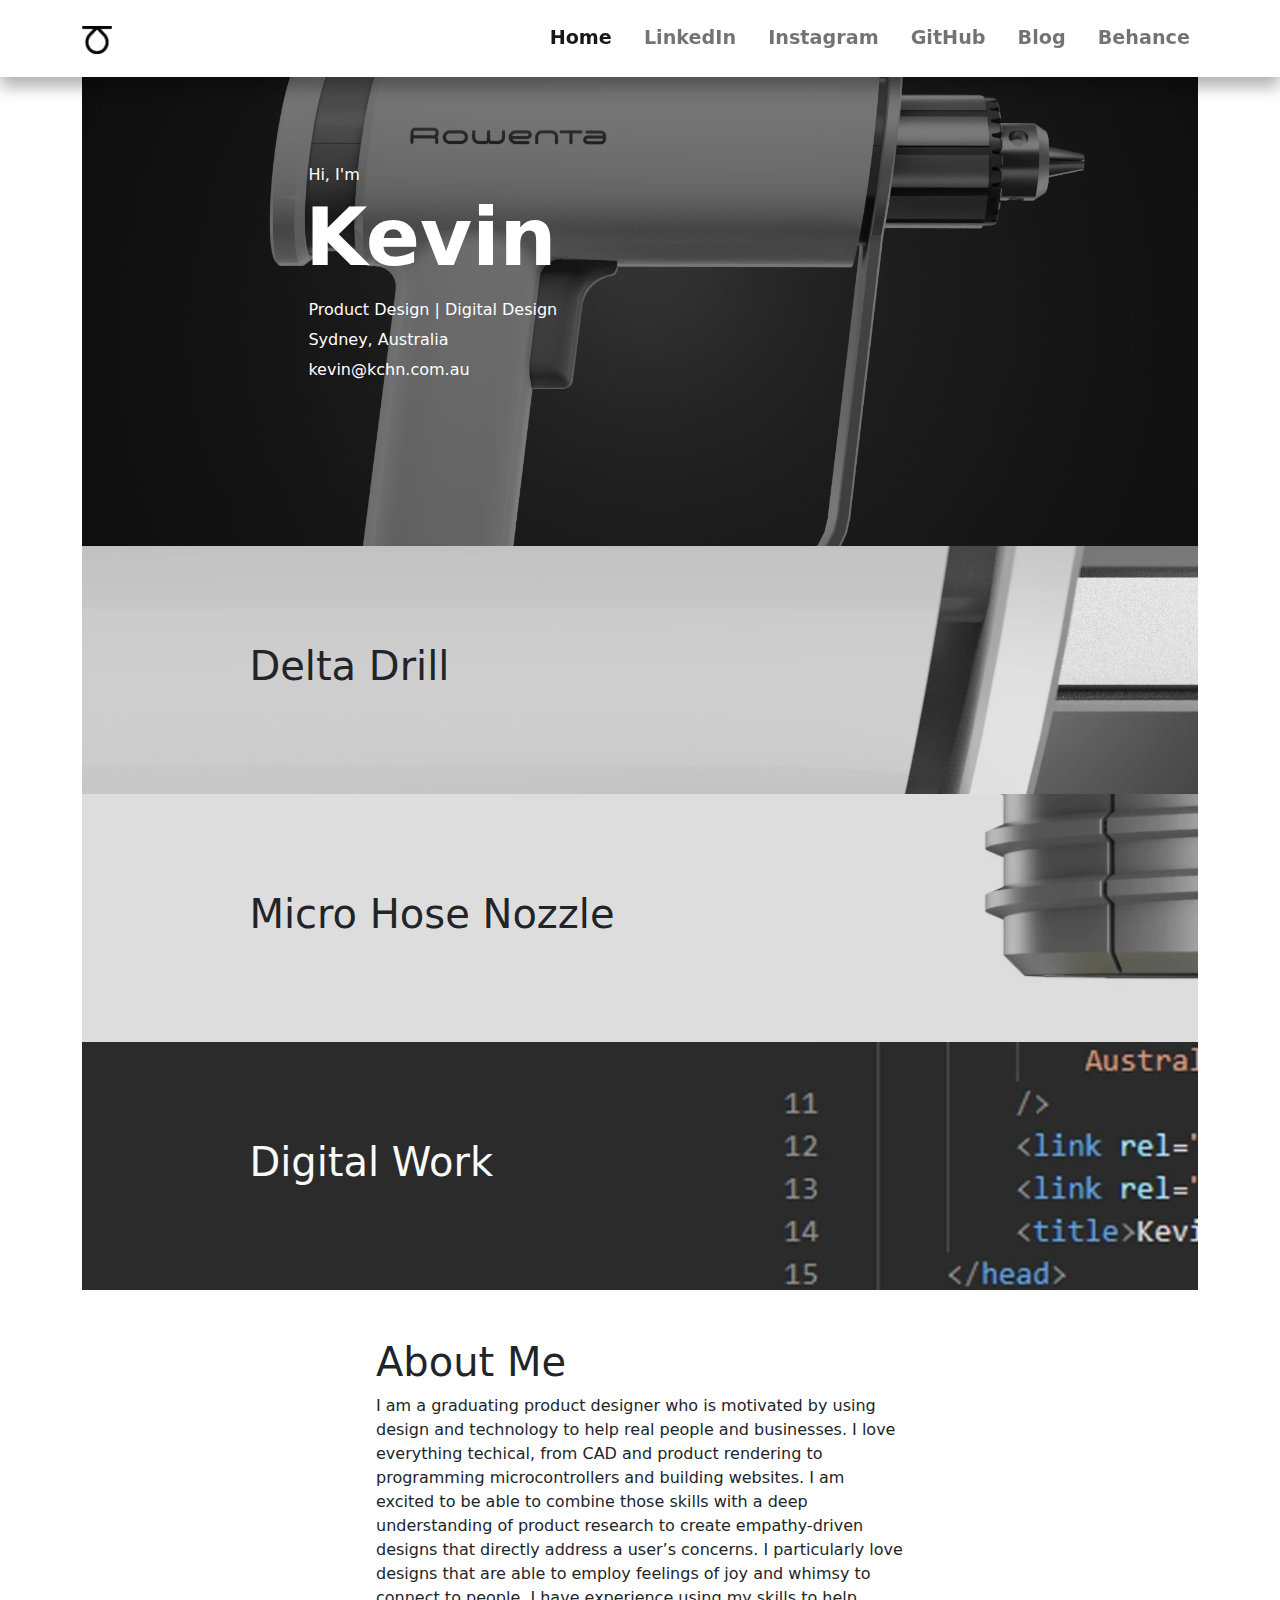
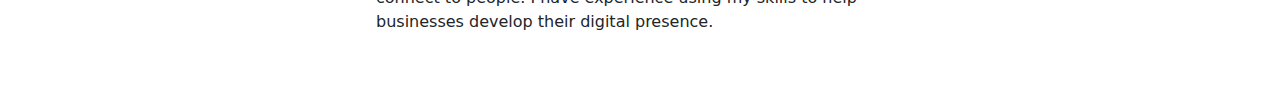
<file: index.html>
<!DOCTYPE html>
<html lang="en">
	<head>
		<!-- Required meta tags -->
		<meta charset="UTF-8" />
		<meta http-equiv="X-UA-Compatible" content="IE=edge" />
		<meta name="viewport" content="width=device-width, initial-scale=1.0" />
		<meta
			name="description"
			content="Kevin Chen is a graduating Product Designer from Sydney, Australia."
		/>
		<link rel="stylesheet" href="css/bootstrap.css" />
		<link rel="stylesheet" href="styles.css" />
		<title>Kevin Chen | Designer</title>
	</head>

	<body>
		<div class="navbar fixed-top navbar-expand-xl bg-white navbar-light">
			<!-- brand logo -->
			<div class="container-xl">
				<a href="index.html" class="navbar-brand">
					<img
						src="images/logo2_black_outline.webp"
						alt="kevin's logo"
						width="30rem"
					/>
				</a>
				<button
					class="navbar-toggler"
					type="button"
					data-bs-toggle="collapse"
					data-bs-target="#navbarResponsive"
					aria-controls="navbarResponsive"
					aria-expanded="false"
					aria-label="toggle Navigation"
				>
					<span class="navbar-toggler-icon"></span>
				</button>

				<!-- nav links content -->
				<div class="collapse navbar-collapse" id="navbarResponsive">
					<ul class="navbar-nav ms-auto">
						<li class="nav-item">
							<a href="index.html" class="nav-link active"
								>Home</a
							>
						</li>
						<li class="nav-item">
							<a
								href="https://www.linkedin.com/in/kevinchen-1/"
								class="nav-link"
								target="_blank"
								>LinkedIn</a
							>
						</li>
						<li class="nav-item">
							<a
								href="https://www.instagram.com/kchndesign/"
								class="nav-link"
								target="_blank"
								>Instagram</a
							>
						</li>
						<li class="nav-item">
							<a
								href="https://github.com/kchndesign"
								class="nav-link"
								target="_blank"
								>GitHub</a
							>
						</li>
						<li class="nav-item">
							<a
								href="https://blog.kchn.com.au"
								class="nav-link"
								target="_blank"
								>Blog</a
							>
						</li>
						<li class="nav-item">
							<a
								href="https://www.behance.net/_kevinchen"
								class="nav-link"
								target="_blank"
								>Behance</a
							>
						</li>
					</ul>
				</div>
			</div>
		</div>

		<div class="container-xl">
			<div id="bigboy">
				<div id="backgroundColour">
					<div id="leftbig">
						<p>Hi, I'm</p>
						<h1>Kevin</h1>
						<p>Product Design | Digital Design</p>
						<p>Sydney, Australia</p>
						<p>kevin@kchn.com.au</p>
					</div>
				</div>
			</div>

			<div id="project1">
				<a
					class="text-decoration-none text-dark"
					href="#modal1"
					data-bs-toggle="modal"
					data-bs-target="#modal1"
				>
					<div class="hover-background-color">
						<h1>Delta Drill</h1>
					</div>
				</a>
			</div>
			<div id="project2">
				<a
					class="text-decoration-none text-dark"
					href="#modal2"
					data-bs-target="#modal2"
					data-bs-toggle="modal"
				>
					<div class="hover-background-color">
						<h1>Micro Hose Nozzle</h1>
					</div>
				</a>
			</div>
			<div id="project3">
				<a
					class="text-decoration-none text-light"
					href="digitalwork.html"
				>
					<div class="hover-background-color">
						<h1>Digital Work</h1>
					</div>
				</a>
			</div>

			<div class="p-3 py-5 mx-auto" id="aboutMe">
				<h1>About Me</h1>
				<p>
					I am a graduating product designer who is motivated by using
					design and technology to help real people and businesses. I
					love everything techical, from CAD and product rendering to
					programming microcontrollers and building websites. I am
					excited to be able to combine those skills with a deep
					understanding of product research to create empathy-driven
					designs that directly address a user’s concerns. I
					particularly love designs that are able to employ feelings
					of joy and whimsy to connect to people. I have experience
					using my skills to help businesses develop their digital
					presence.
				</p>
			</div>
		</div>

		<!-- modal section -->

		<div
			class="modal fade"
			id="modal1"
			tabindex="-1"
			aria-labelledby="Delta Drill Project"
			aria-hidden="true"
		>
			<div
				class="
					modal-dialog
					modal-dialog-scrollable
					modal-xl
					modal-fullscreen-xl-down
				"
			>
				<!-- close button for modal outside everything else to stick in the top right -->

				<div class="modal-content">
					<a
						class="modal-close"
						data-bs-toggle="modal"
						data-bs-target="#modal1"
						aria-label="Close"
					>
						<img src="images/x.svg" alt="Close Button" />
					</a>
					<div class="modal-body">
						<h1>Delta Drill</h1>
						<p>
							This ‘Rowenta’ Drill concept was designed as a
							response to a brief that required me to imagine if
							Rowenta sold a power drill. It was an exercise that
							was both aesthetically and technically challenging,
							as we were required to design around a predetermined
							electro-mechanical package.
						</p>

						<img
							src="/images/DeltaDrill/drill1.webp"
							alt="Drill Profile Image"
						/>
						<img
							src="/images/DeltaDrill/drill12.webp"
							alt="Drill Side Image"
						/>
						<img
							src="/images/DeltaDrill/drill3.webp"
							alt="Drill close up detail front vents."
						/>
						<img
							src="/images/DeltaDrill/drill4.webp"
							alt="Drill close up detail rear vents."
						/>
						<img
							src="/images/DeltaDrill/drill5.webp"
							alt="Section view line drawing."
						/>
						<img
							src="/images/DeltaDrill/drill6.webp"
							alt="Exploded diagram line drawing."
						/>
						<img
							src="/images/DeltaDrill/drill7.webp"
							alt="Photo of a foam model."
						/>
					</div>
				</div>
			</div>
		</div>

		<div
			class="modal fade"
			id="modal2"
			tabindex="-1"
			aria-labelledby="Micro Hose Nozzle"
			aria-hidden="true"
		>
			<div
				class="
					modal-dialog
					modal-dialog-scrollable
					modal-xl
					modal-fullscreen-xl-down
				"
			>
				<!-- close button for modal outside everything else to stick in the top right -->

				<div class="modal-content">
					<a
						class="modal-close"
						data-bs-toggle="modal"
						data-bs-target="#modal2"
						aria-label="Close"
					>
						<img src="images/x.svg" alt="Close Button" />
					</a>
					<div class="modal-body">
						<h1>Micro Hose Nozzle</h1>
						<p>
							This is a user-centred product concept that is
							designed with the emerging gardener in mind. For
							those who are getting into gardening but might not
							have the most space to use garden hoses, this
							concept combines spray bottle action with a hose
							fitting for multi-mode functionality.
						</p>
						<img
							src="/images/GardenHose/gardenHose1.webp"
							alt="Nozzle profile image."
						/>
						<img
							src="/images/GardenHose/GardenHose2.webp"
							alt="Nozzle three-quarters image."
						/>
						<img
							src="/images/GardenHose/GardenHose3.webp"
							alt="Nozzle close up detail screw threads."
						/>
						<img
							src="/images/GardenHose/GardenHose4.webp"
							alt="Nozzle close up detail hose quick-connect."
						/>
						<img
							src="/images/GardenHose/GardenHose5.webp"
							alt="Photo of a rendered sketch."
						/>
						<img
							src="/images/GardenHose/GardenHose6.webp"
							alt="Photo of a rendered sketch."
						/>
						<img
							src="/images/GardenHose/GardenHose7.webp"
							alt="Photo of a foam model."
						/>
					</div>
				</div>
			</div>
		</div>

		<script src="js/bootstrap.js"></script>
	</body>
</html>
</file>
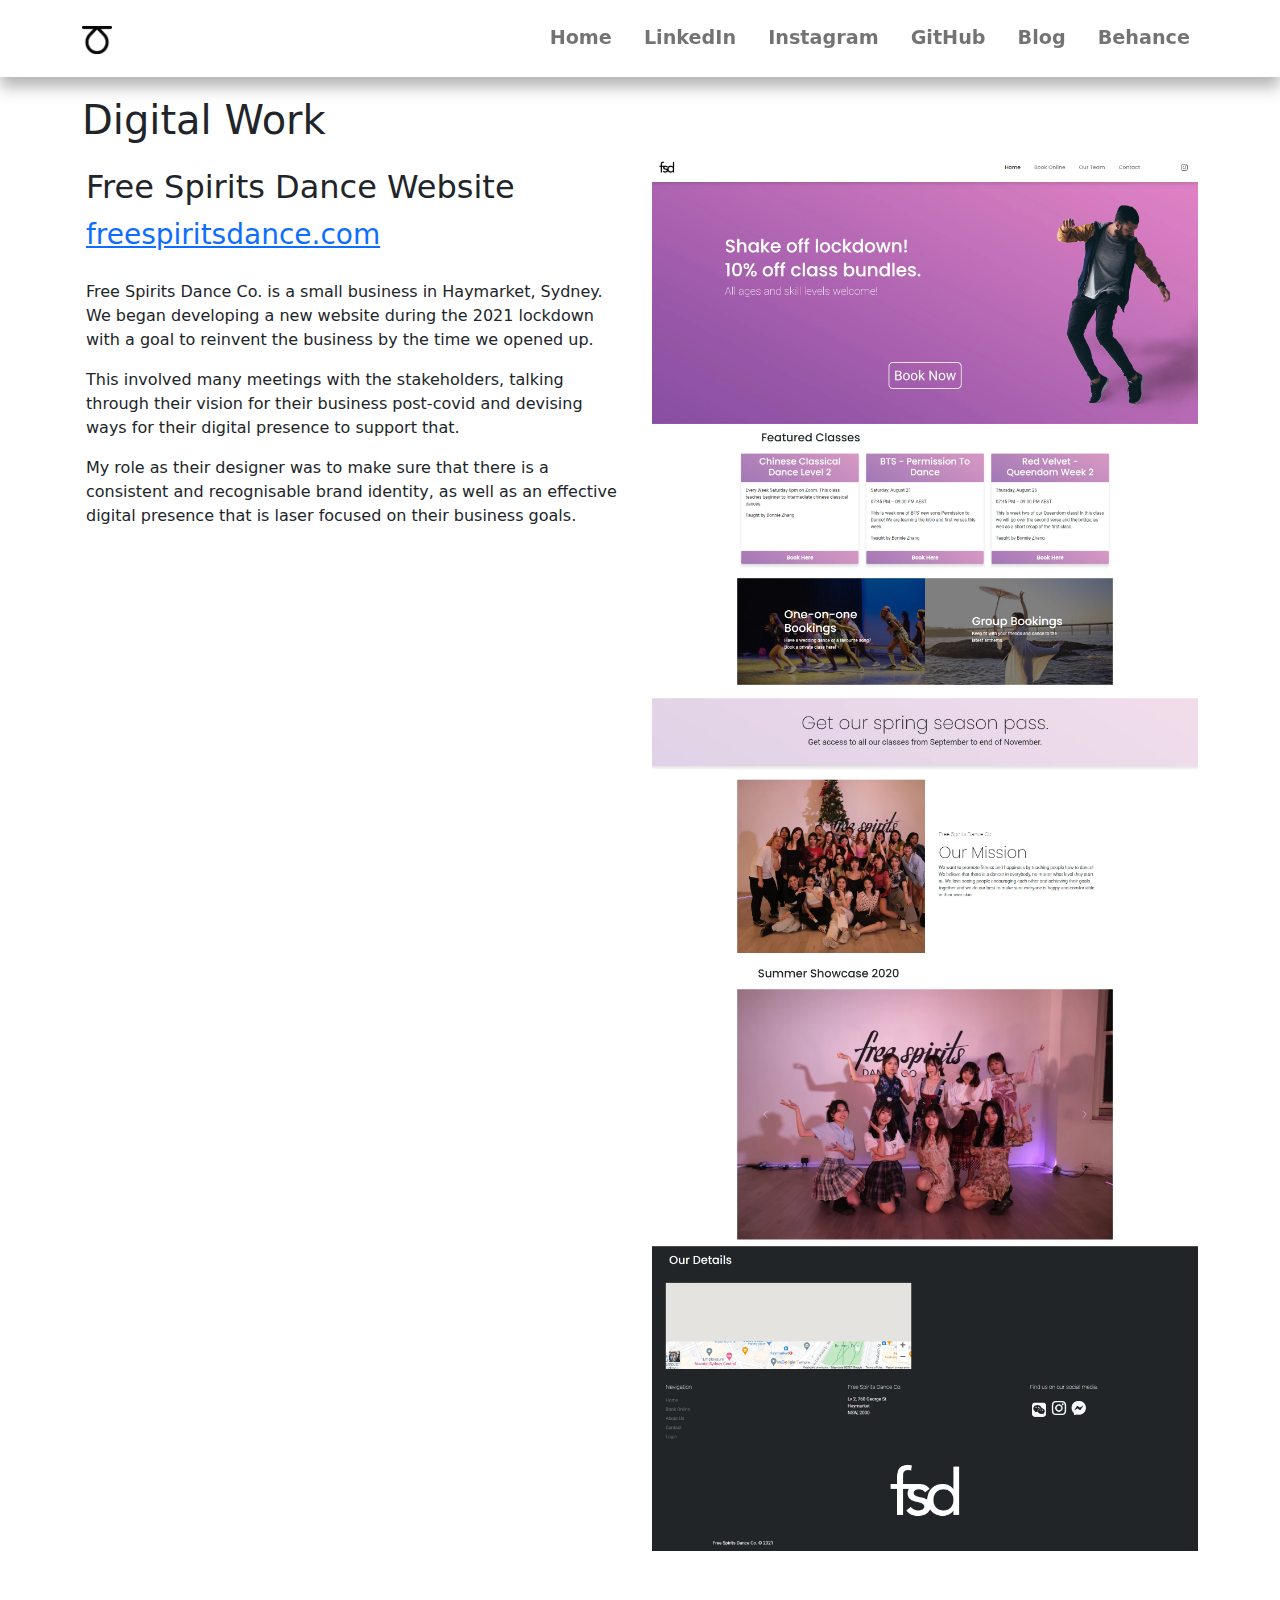
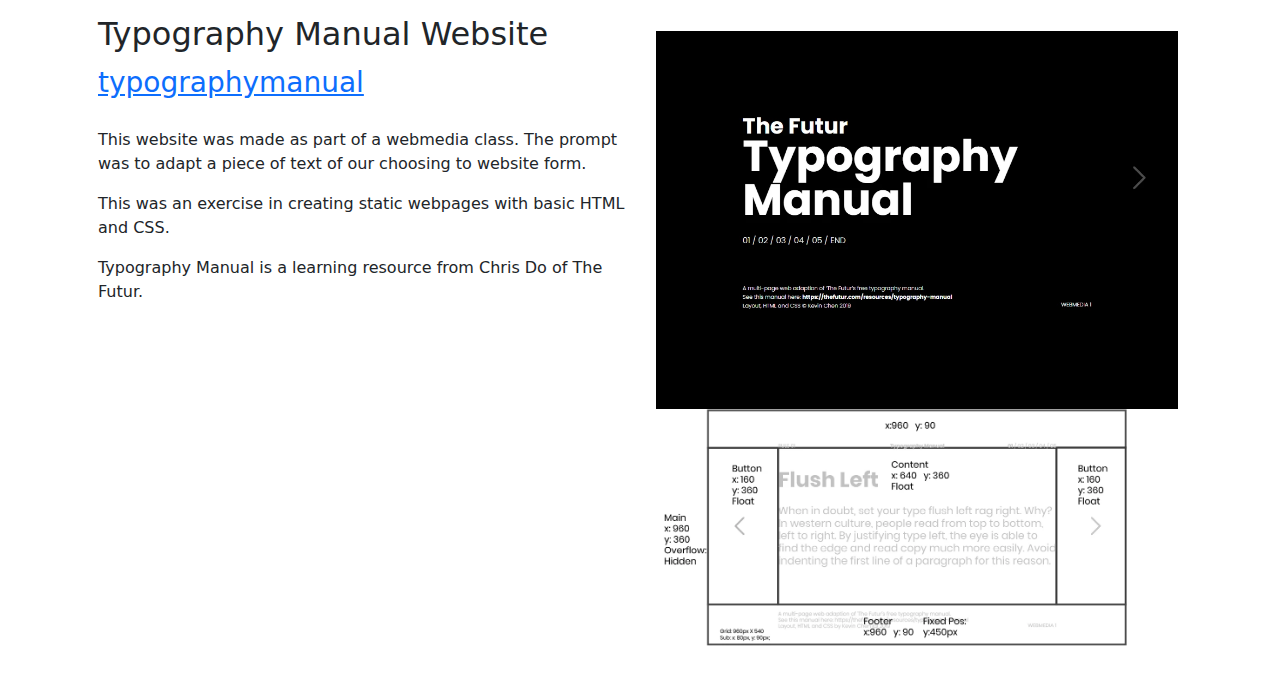
<file: digitalwork.html>
<!DOCTYPE html>
<html lang="en">
	<head>
		<meta charset="UTF-8" />
		<meta http-equiv="X-UA-Compatible" content="IE=edge" />
		<meta name="viewport" content="width=device-width, initial-scale=1.0" />
		<link rel="stylesheet" href="/css/bootstrap.css" />
		<link rel="stylesheet" href="styles.css" />
		<title>Digital Work | kchn Design</title>
	</head>
	<body>
		<div class="navbar fixed-top navbar-expand-xl bg-white navbar-light">
			<!-- brand logo -->
			<div class="container-xl">
				<a href="index.html" class="navbar-brand">
					<img
						src="images/logo2_black_outline.webp"
						alt="kevin's logo"
						width="30rem"
					/>
				</a>
				<button
					class="navbar-toggler"
					type="button"
					data-bs-toggle="collapse"
					data-bs-target="#navbarResponsive"
					aria-controls="navbarResponsive"
					aria-expanded="false"
					aria-label="toggle Navigation"
				>
					<span class="navbar-toggler-icon"></span>
				</button>

				<!-- nav links content -->
				<div class="collapse navbar-collapse" id="navbarResponsive">
					<ul class="navbar-nav ms-auto">
						<li class="nav-item">
							<a href="index.html" class="nav-link">Home</a>
						</li>
						<li class="nav-item">
							<a
								href="https://www.linkedin.com/in/kevinchen-1/"
								class="nav-link"
								target="_blank"
								>LinkedIn</a
							>
						</li>
						<li class="nav-item">
							<a
								href="https://www.instagram.com/kchndesign/"
								class="nav-link"
								target="_blank"
								>Instagram</a
							>
						</li>
						<li class="nav-item">
							<a
								href="https://github.com/kchndesign"
								class="nav-link"
								target="_blank"
								>GitHub</a
							>
						</li>
						<li class="nav-item">
							<a
								href="https://blog.kchn.com.au"
								class="nav-link"
								target="_blank"
								>Blog</a
							>
						</li>
						<li class="nav-item">
							<a
								href="https://www.behance.net/_kevinchen"
								class="nav-link"
								target="_blank"
								>Behance</a
							>
						</li>
					</ul>
				</div>
			</div>
		</div>

		<div class="container-xl pt-5 mt-5">
			<div class="row">
				<h1>Digital Work</h1>
				<div class="col-md-6 p-3">
					<h2>Free Spirits Dance Website</h2>
					<a class="lead fs-3" href="https://freespiritsdance.com"
						>freespiritsdance.com</a
					>
					<br />
					<br />
					<p>
						Free Spirits Dance Co. is a small business in Haymarket,
						Sydney. We began developing a new website during the
						2021 lockdown with a goal to reinvent the business by
						the time we opened up.
					</p>
					<p>
						This involved many meetings with the stakeholders,
						talking through their vision for their business
						post-covid and devising ways for their digital presence
						to support that.
					</p>
					<p>
						My role as their designer was to make sure that there is
						a consistent and recognisable brand identity, as well as
						an effective digital presence that is laser focused on
						their business goals.
					</p>
				</div>
				<div class="col-md-6">
					<img
						src="/images/freespiritsdance/site-image.webp"
						alt=""
						width="100%"
					/>
				</div>
			</div>
			<div class="row p-3 mt-5">
				<div class="col-md-6">
					<h2>Typography Manual Website</h2>
					<a class="lead fs-3" href="/typographymanual"
						>typographymanual</a
					>
					<br />
					<br />
					<p>
						This website was made as part of a webmedia class. The
						prompt was to adapt a piece of text of our choosing to
						website form.
					</p>
					<p>
						This was an exercise in creating static webpages with
						basic HTML and CSS.
					</p>
					<p>
						Typography Manual is a learning resource from Chris Do
						of The Futur.
					</p>
				</div>
				<div class="col-md-6 p-3">
					<img
						src="images/typographymanual/top-image.webp"
						alt="screenshot of typography manual homepage"
						width="100%"
					/>
					<img
						src="images/typographymanual/mockup-04.webp"
						alt="screenshot of typography manual homepage"
						width="100%"
					/>
				</div>
			</div>
		</div>

		<script src="/js/bootstrap.js"></script>
	</body>
</html>
</file>
<file: styles.css>
@import url("https://fonts.googleapis.com/css2?family=Poppins:wght@500;900&display=swap");

/* nav styling */

.navbar {
	box-shadow: 0px 10px 15px 0px rgba(0, 0, 0, 0.3);
	font-size: 1.2rem;
	font-weight: 600;
}

.navbar .nav-item {
	padding: 0.5rem;
}

/* make the last nav item flush against its container */
.navbar .nav-item:last-of-type {
	padding-right: 0;
}

#bigboy h1 {
	font-weight: 700;
	font-size: 5rem;
}

#bigboy p {
	padding: 0.2rem;
	margin: 0;
}

#bigboy {
	background-image: url(images/DeltaDrill/drill1.webp);
	background-size: cover;
	background-position: center;
	color: white;
}

#backgroundColour {
	background-color: rgba(0, 0, 0, 0.5);
}

#leftbig {
	padding: 10rem 0rem 10rem 20%;
}

/* about me section */

#aboutMe {
	width: 100%;
}

@media screen and (min-width: 600px) {
	#aboutMe {
		width: 35rem;
	}
}

/* projects section styling */

/* make image darken when hovered over */
.hover-background-color {
	width: 100%;
	text-align: left;
	padding: 6rem 15% 6rem 15%;
}

.hover-background-color:hover {
	background-color: rgba(0, 0, 0, 0.5);
	height: 100%;
	color: white;
}

#project1 {
	background-image: url(images/DeltaDrill/drill3.webp);
	background-position: center;
	background-size: cover;
}

#project2 {
	background-image: url(images/GardenHose/cover-image.webp);
	background-position: right;
	background-size: cover;
}

#project3 {
	background-image: url(images/digital-cover-image.webp);
	background-position: left;
	background-size: cover;
}

/* modal section styling */

.modal-dialog .modal-close {
	/* this is the button the closes the modal */
	z-index: 100;
	position: fixed;
	top: 2rem;
	right: 2rem;
	width: 2rem;
}

.modal-body > img {
	/* image styling for the modal contents */
	padding: 0.5rem;
	width: 100%;
}

.modal-body {
	scrollbar-color: red yellow;
	color: white;
	background-color: rgba(20, 20, 20, 1);
	padding: 4rem;
}

/* styling for digial work section */

.text-box {
	width: 100%;
	max-width: 30rem;
}
</file>
